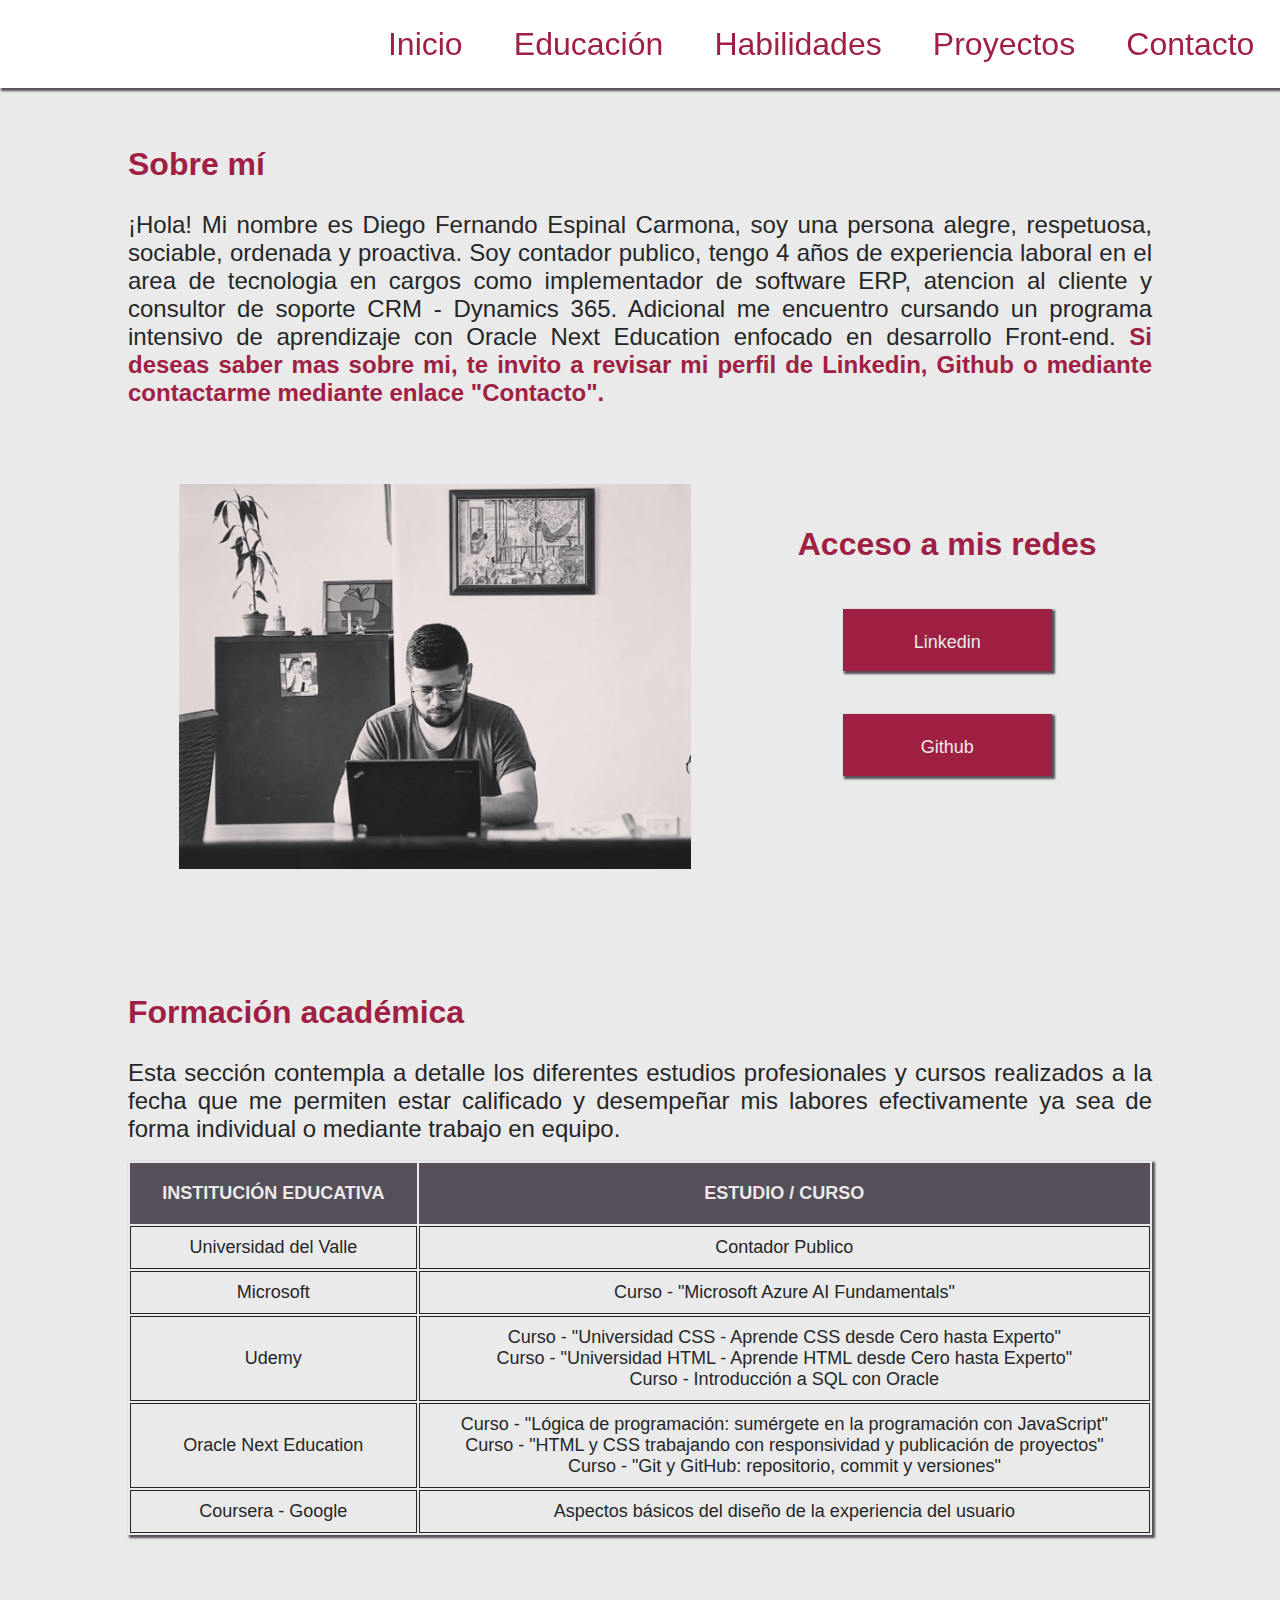
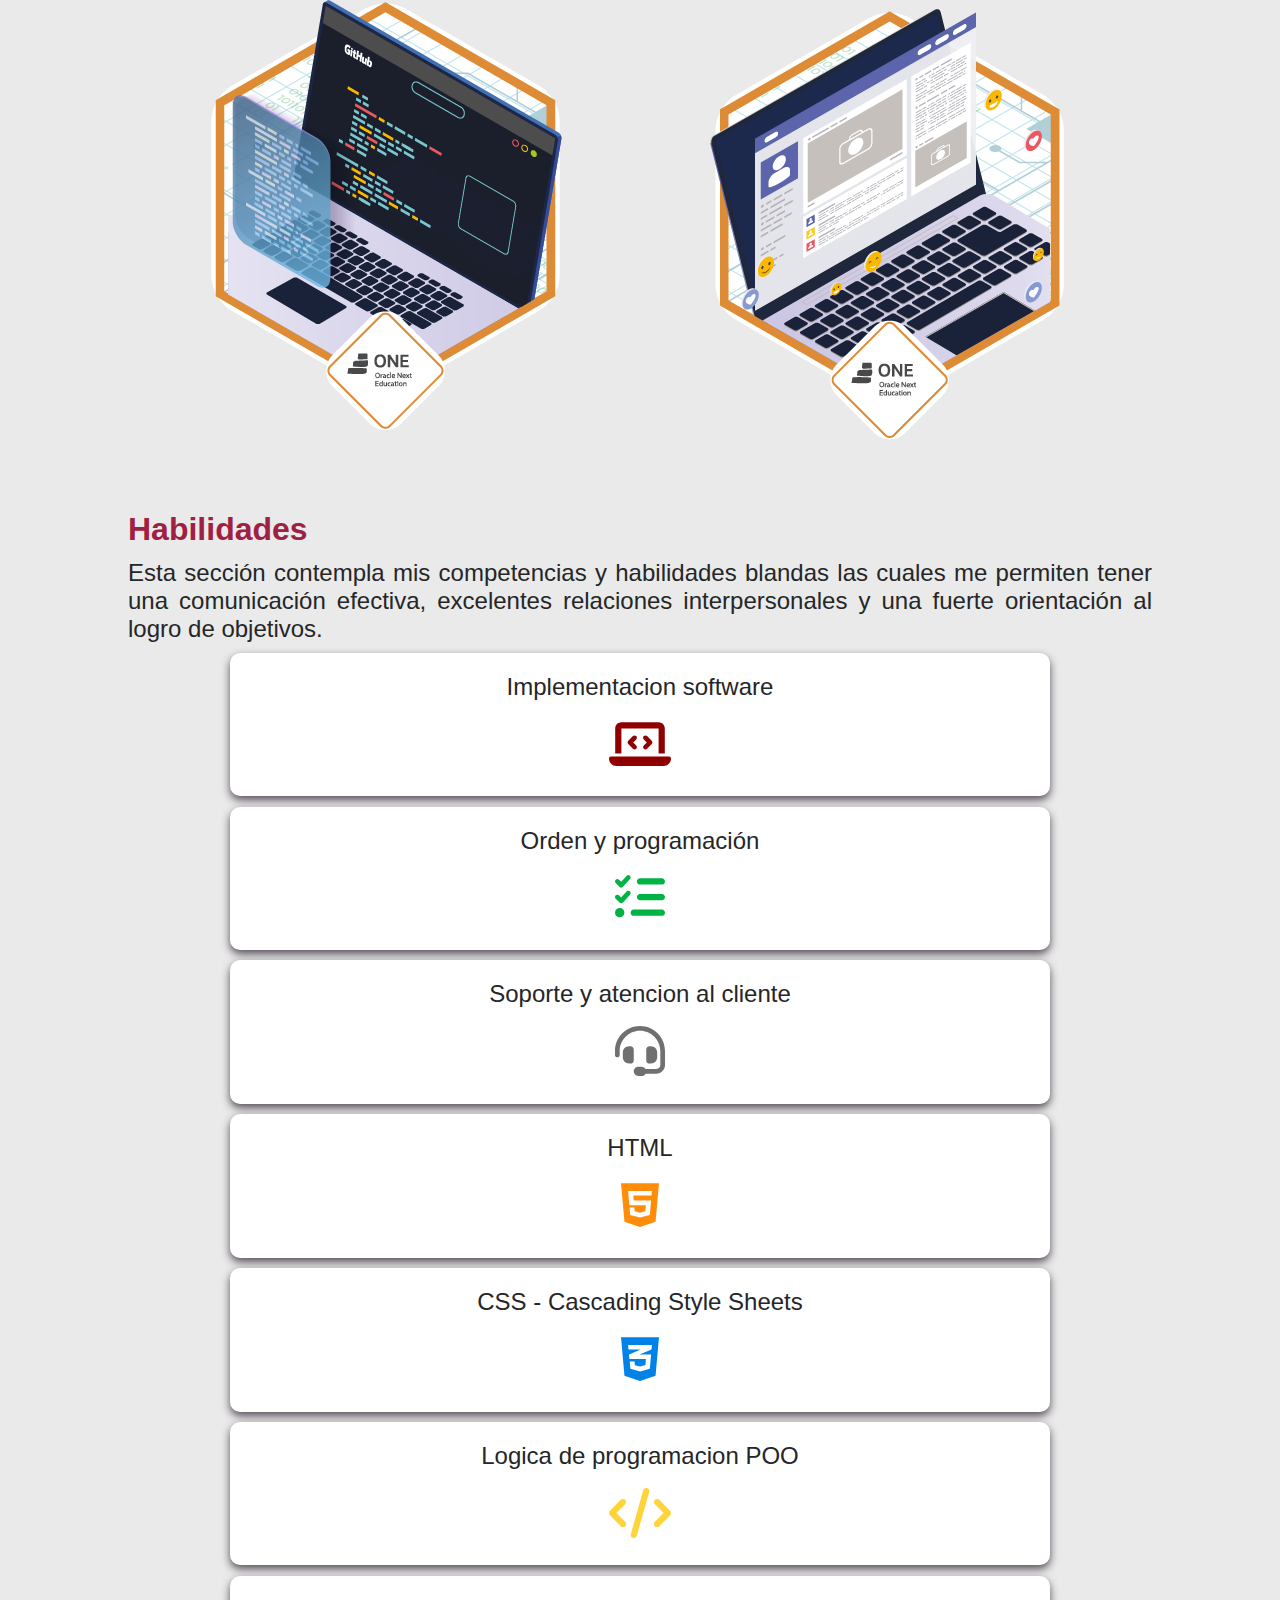
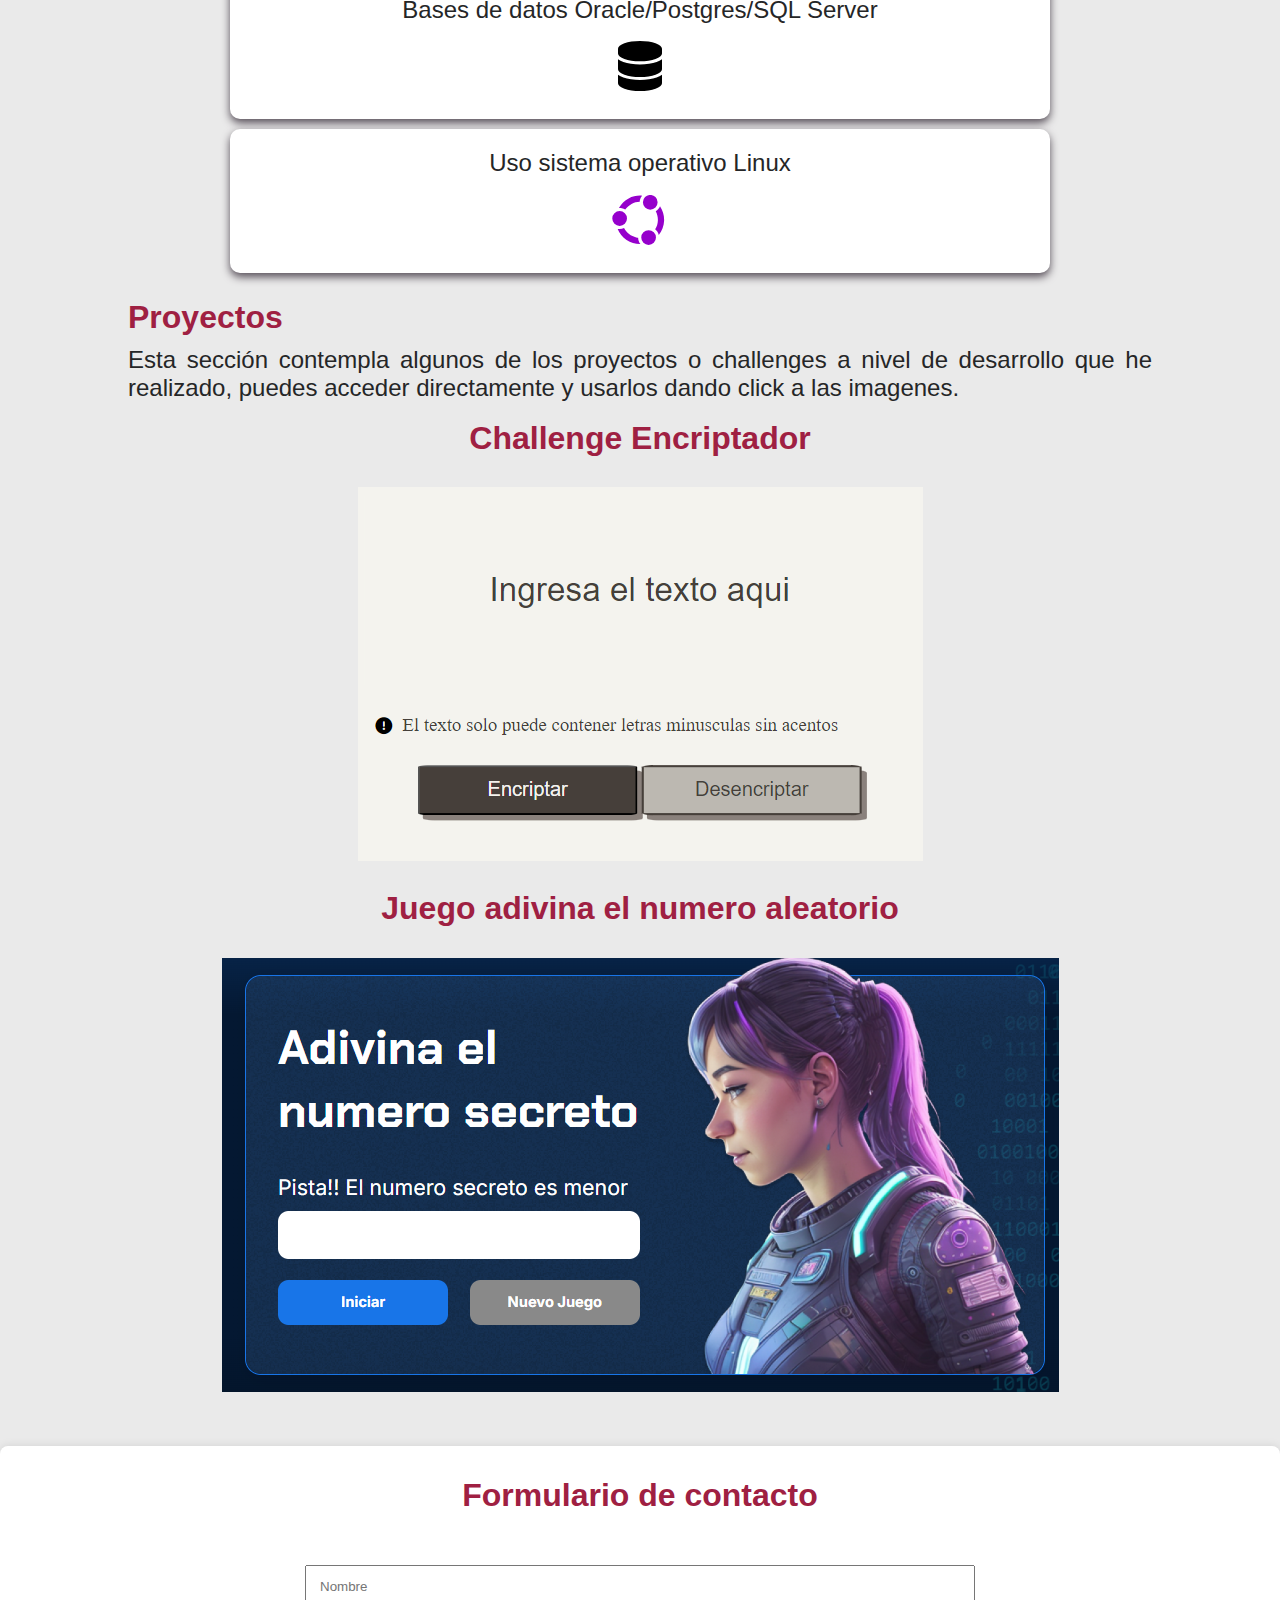
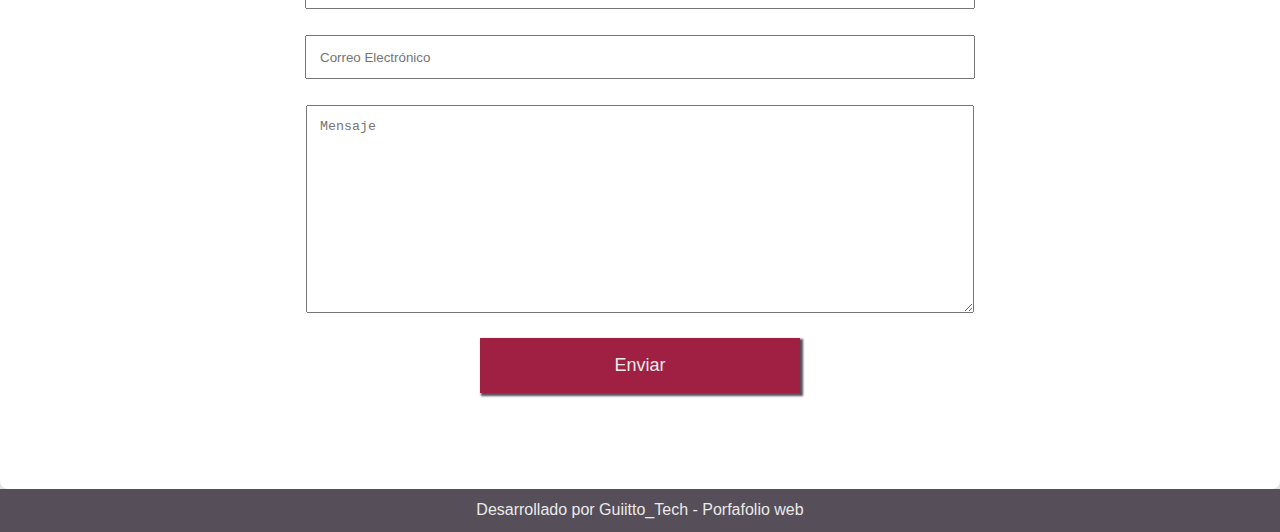
<file: index.html>
<!DOCTYPE html>
<html lang="es">
  <head>
    <meta charset="UTF-8" />
    <meta name="viewport" content="width=device-width, initial-scale=1.0" />
    <title>Inicio</title>
    <link href="style.css" rel="stylesheet" />
    <link rel="icon" href="./assets/icono_G.png" type="image/png" />
    <link
      rel="stylesheet"
      href="https://cdnjs.cloudflare.com/ajax/libs/font-awesome/6.4.2/css/all.min.css"
      integrity="sha512-z3gLpd7yknf1YoNbCzqRKc4qyor8gaKU1qmn+CShxbuBusANI9QpRohGBreCFkKxLhei6S9CQXFEbbKuqLg0DA=="
      crossorigin="anonymous"
      referrerpolicy="no-referrer"
    />
  </head>
  <body>
    <header>
      <!-- Menu -->
      <nav class="contenedor_menu_navegacion">
        <a href="#sobre_mi" class="estilo_enlace_navegacion">Inicio</a>
        <a href="#contenedor_seccion_educacion" class="estilo_enlace_navegacion">Educación</a>
        <a href="#skills" class="estilo_enlace_navegacion">Habilidades</a>
        <a href="#proyectos" class="estilo_enlace_navegacion">Proyectos</a>
        <a href="#contacto" class="estilo_enlace_navegacion">Contacto</a>
      </nav>
    </header>

    <!-- Sección sobre mí -->
    <section class="contenedor_seccion_sobre_mi" id="sobre_mi">
      <h2>Sobre mí</h2>
      <br />
      <p>
        ¡Hola! Mi nombre es Diego Fernando Espinal Carmona, soy una persona
        alegre, respetuosa, sociable, ordenada y proactiva. Soy contador publico,
        tengo 4 años de experiencia laboral en el area de tecnologia en cargos como implementador de software ERP,
        atencion al cliente y consultor de soporte CRM - Dynamics 365. Adicional me encuentro cursando un programa intensivo de aprendizaje
        con Oracle Next Education enfocado en desarrollo Front-end.
        <strong class="texto_resaltado">
          Si deseas saber mas sobre mi, te invito a revisar mi perfil de
          Linkedin, Github o mediante contactarme mediante enlace "Contacto".
        </strong>
      </p>
    </section>

    <section class="contenedor_imagen_botones">
      <img
        class="contenedor_imagen"
        src="./assets/IMG.jpg"
        alt="Imagen Pefil"
      />
      <div class="contenedor_botones">
        <h2>Acceso a mis redes</h2>
        <a
          href="https://linkedin.com/in/diego-fernando-espinal-carmona-4a633221b"
          class="estilo_visual_boton"
          >Linkedin</a
        >
        <a href="https://github.com/Guiitto" class="estilo_visual_boton"
          >Github</a
        >
      </div>
    </section>

    <!-- Sección de Formación académica -->
    <section
      class="contenedor_seccion_educacion"
      id="contenedor_seccion_educacion">
      <br />
      <h2>Formación académica</h2>
      <br />
      <p>
        Esta sección contempla a detalle los diferentes estudios profesionales y cursos realizados a la fecha que me permiten estar calificado
        y desempeñar mis labores efectivamente ya sea de forma individual o mediante trabajo en equipo. 
      </p>
      <br />
      <table>
        <tr>
          <th>INSTITUCIÓN EDUCATIVA</th>
          <th>ESTUDIO / CURSO</th>
        </tr>
        <tr>
          <td>Universidad del Valle</td>
          <td>Contador Publico</td>
        </tr>
        <tr>
          <td>Microsoft</td>
          <td>Curso - "Microsoft Azure AI Fundamentals"</td>
        </tr>
        <tr>
          <td>Udemy</td>
          <td>
            <ul>
              <li>
                Curso - "Universidad CSS - Aprende CSS desde Cero hasta Experto"
              </li>
              <li>
                Curso - "Universidad HTML - Aprende HTML desde Cero hasta
                Experto"
              </li>
              <li>
                Curso - Introducción a SQL con Oracle
              </li>
            </ul>
          </td>
        </tr>
          <td>Oracle Next Education</td>
          <td>
            <ul>
              <li>
                Curso - "Lógica de programación: sumérgete en la programación con JavaScript"
              </li>
              <li>
                Curso - "HTML y CSS trabajando con responsividad y publicación de proyectos"
              </li>
              <li>
                Curso - "Git y GitHub: repositorio, commit y versiones"
              </li>
            </ul>
          </td>
        </tr>
      </tr>
      <td>Coursera - Google</td>
      <td>
        Aspectos básicos del diseño de la experiencia del usuario
      </td>
    </tr>
  </table>
  <div class="contenedor_visual_insignias">
    <img src="./assets/Insignia_decodificador de texto.png" alt="Insignia_decodificador">
    <img src="./assets/Insignia_Badge-Portfólio.png" alt="Insignia_portafolio">
  </div>
</section>

<!-- Sección de Habilidades -->
<section class="contenedor_seccion_habilidades" id="skills">
      <h2>Habilidades</h2>
      <p>Esta sección contempla mis competencias y habilidades blandas las cuales me permiten tener una comunicación efectiva, excelentes relaciones interpersonales y
        una fuerte orientación al logro de objetivos.</p>
      <ul>
        <li>
          <p>Implementacion software</p>
          <img class="contenedor_iconos_habilidades" src="./assets/laptop-code-solid.svg"/>
        </li>
        <li>
          <p>Orden y programación</p>
          <img class="contenedor_iconos_habilidades" src="./assets/list-check-solid-xl.svg"/>
        </li>
        <li>
          <p>Soporte y atencion al cliente</p>
          <img class="contenedor_iconos_habilidades" src="./assets/headset-solid-xl.svg"/>
        </li>
        <li>
          <p>HTML</p>
          <img class="contenedor_iconos_habilidades" src="./assets/html5-brands-solid-xl.svg" alt="HMTL"/>
        </li>
        <li>
          <p>CSS - Cascading Style Sheets</p>
          <img class="contenedor_iconos_habilidades" src="./assets/css3-alt-brands-solid-xl.svg"/>
        </li>
        <li>
          <p>Logica de programacion POO</p>
          <img class="contenedor_iconos_habilidades" src="./assets/code-solid-xl.svg"/>
        </li>
        <li>
          <p>Bases de datos Oracle/Postgres/SQL Server</p>
          <img class="contenedor_iconos_habilidades" src="./assets/database-solid-xl.svg"/>
        </li>
        <li>
          <p>Uso sistema operativo Linux</p>
          <img class="contenedor_iconos_habilidades" src="./assets/ubuntu-brands-solid-xl.svg"/>
        </li>
      </ul>
</section>

<!-- Sección de Proyectos -->
<section class="contenedor_seccion_proyectos" id="proyectos">
  <h2>Proyectos</h2>
  <p>Esta sección contempla algunos de los proyectos o challenges a nivel de desarrollo que he realizado, puedes acceder
    directamente y usarlos dando click a las imagenes.
  </p></br>
  <div class="contenedor_imagenes_acceso_proyectos">
    <h2>Challenge Encriptador</h2>
    <a href="https://guiitto.github.io/Challenge-encriptador/" class="estilo_enlace_navegacion"><img src="./assets/Encriptador.png"/></a>
    <h2>Juego adivina el numero aleatorio</h2>
    <a href="  https://guiitto.github.io/Number_secret/" class="estilo_enlace_navegacion"><img src="./assets/number_secret.png"/></a>
  </div>
</section>

  <!-- Sección de Contacto -->
  <section class="contenedor_formulario_contacto" id="contacto">
  </br>
    <h2>Formulario de contacto</h2>
    <form class="estilo_visual_formulario">
      <input class="estilo_visual_input" type="text" placeholder="Nombre" required/>
      <input class="estilo_visual_input" type="email" placeholder="Correo Electrónico" required />
      <textarea
        class="estilo_visual_input--textarea"
        placeholder="Mensaje"
      ></textarea>
      <button class="estilo_visual_boton_enviar" type="submit">Enviar</button>
    </form>
  </section>

<!-- Footer -->
    <footer>Desarrollado por Guiitto_Tech - Porfafolio web</footer>
  </body>
</html>
</file>
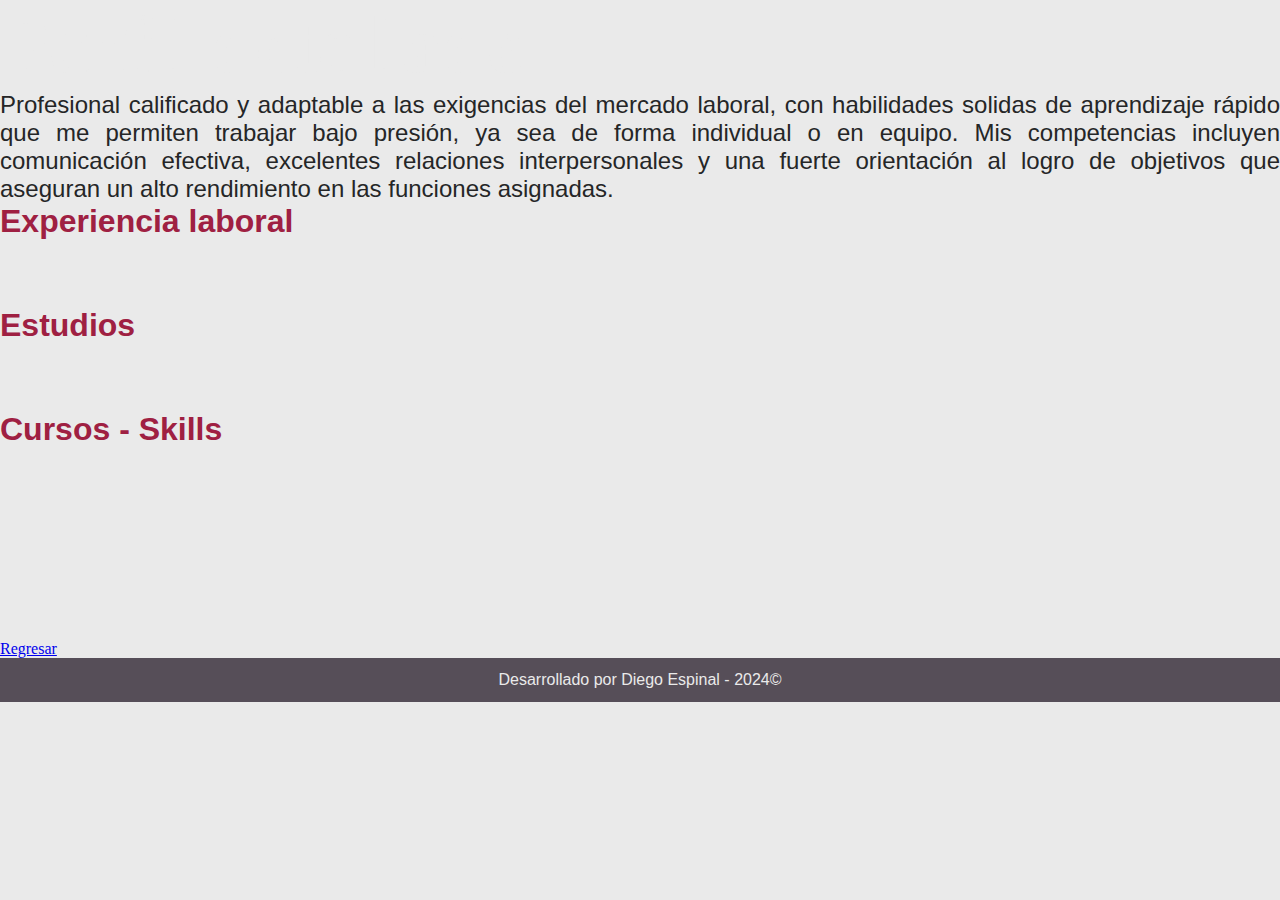
<file: about.html>
<!DOCTYPE html>
<html lang="es">
  <head>
    <meta charset="UTF-8" />
    <meta name="viewport" content="width=device-width, initial-scale=1.0" />
    <title>Pefil detallado</title>
    <link href="style.css" rel="stylesheet" />
  </head>
  <body>
    <header class="contenedor_principal_perfil">
      <h1 class="titulo_perfil">Perfil detallado</h1>
      <p class="parrafo_perfil">
        Profesional calificado y adaptable a las exigencias del mercado laboral, con habilidades solidas de aprendizaje rápido que me permiten trabajar bajo presión, ya sea de forma individual o en equipo. 
        Mis competencias incluyen comunicación efectiva, excelentes relaciones interpersonales y una fuerte orientación al logro de objetivos que aseguran un alto rendimiento en las funciones asignadas.
      </p>
      <h2>Experiencia laboral</h2>
      <ul class="listas_perfil">
        <li>Consultor soporte Dynamics 365</li>
        <li>Implementador de software con énfasis en desarrollo</li>
        <li>Consultor de implementación ERP</li>
      </ul>
      <h2>Estudios</h2>
      <ul class="listas_perfil">
        <li>Contaduria Publica - Universidad del Valle</li>
        <li>Tecnologia en desarrollo de software - Universidad del Valle - 4to Semestre </li>
        <li>Bootcamp Oracle Next Education - En curso</li>
      </ul>
      <h2>Cursos - Skills</h2>
      <ul class="listas_perfil">
        <li>Bases de datos relacionales Oracle, PostgreSQL y SQL Server</li>
        <li>Curso UDEMY - "Universidad CSS - Aprende CSS desde Cero hasta Experto"</li>
        <li>Curso UDEMY - "Universidad HTML - Aprende HTML desde Cero hasta Experto"</li>
        <li>Curso ALURA - "Lógica de programación: sumérgete en la programación con JavaScript"</li>     
        <li>Curso GOOGLE - "UX - Aspectos básicos del diseño de la experiencia del usuario"</li>     
        <li>Curso Microsoft - " Microsoft Azure AI Fundamentals"</li>
        <li>Uso de sistema operativo Linux y terminal</li>
        <li>Toma y gestión de requerimientos según feedback del cliente</li>
        <li>Capacitación</li>
        <li>Soporte de incidencias mediante mesa de servicios</li>
      </ul>
      <div class="contenedor_boton_regresar">
      <a href="index.html" class="visual_boton">Regresar</a>
    </div>
    </header>
    <footer>
        Desarrollado por Diego Espinal - 2024&#169
      </footer>
  </body>
</html>
</file>
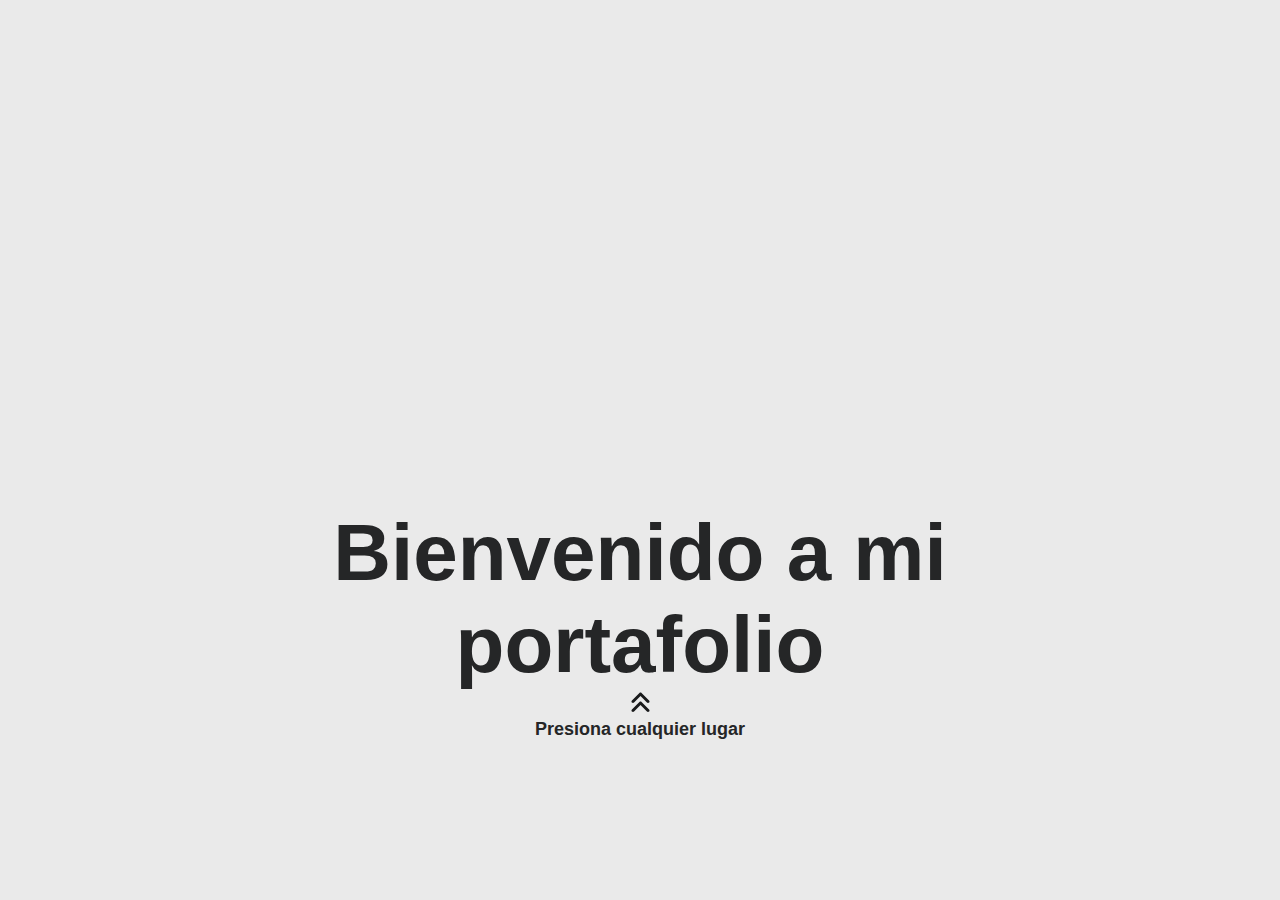
<file: portada.html>
<!DOCTYPE html>
<html lang="es">
  <head>
    <meta charset="UTF-8" />
    <meta name="viewport" content="width=device-width, initial-scale=1.0" />
    <title>Portada</title>
    <link rel="icon" href="./assets/icono_G.png" type="image/png" />
    <link href="style.css" rel="stylesheet" />
  </head>
  <body class="body_portada">
    <!-- Enlace que cubre toda la pantalla -->
    <a href="index.html" class="contenedor_portada" aria-label="Ir a la página principal">
      <!-- Sección del título -->
      <section>
        <h1>Bienvenido a mi portafolio</h1>
      </section>
      <!-- Imagen de la flecha -->
      <section>
        <img src="./assets/arrow_up.svg" alt="Flecha que apunta hacia arriba, indicando que puedes interactuar con esta área">
      </section>
      <!-- Instrucción accesible -->
      <section>
        <h3>Presiona cualquier lugar</h3>
      </section>
    </a>
  </body>
</html>
</file>
<file: style.css>
/*Declaracion da variables CSS, las cuales pueden ser llamadas desde los diferentes grupos creados*/
:root{
    --color-primario: #eaeaea;
    --color-neutro:#bfb48f;
    --color-secundario: #9f2042;
    --color-oscuro: #252627;
    --color-gris: #564e58;
    --color-blanco:#ffffff;
}

/* Estilos generales*/
*{
    padding: 0%;
    margin: 0%;
}

.body_portada {
    height: 100%;
    margin: 0;
    font-family: "Krona One", sans-serif;
    scroll-behavior: smooth; /* Para desplazamiento suave */
}

html{
    scroll-padding-top: 120px; /* Ajusta este valor a la altura del nav fijo */
}

html, body{
    height: 100vh;
    background-color: var(--color-primario);
    color: var(--color-primario);
    box-sizing: border-box;
}

.contenedor_imagen{
    width: 50%;
    padding: 5%;  
}

h1{
    font-size: 80px;
}

h2{
    font-family: "Krona One", sans-serif;
    font-size: medium;
    color: var(--color-secundario);
    font-size: xx-large;
    padding-bottom: 1%;
}

h3{
    font-size: large;
    font-family: "Krona One", sans-serif;
    color: var(--color-oscuro);
}

p{
    font-size: x-large;
    text-align: justify;
    color: var(--color-oscuro);
    font-family: "Krona One", sans-serif;
}

.texto_resaltado{
    color: var(--color-secundario);
}


/* Estilos PORTADA */
.contenedor_portada {
    display: flex;
    flex-direction: column;
    justify-content: flex-end;
    align-items: center;
    height: 80%; /* El contenedor ocupará hasta el 80% de la pantalla */
    background-color: var(--color-primario);
    cursor: pointer; /* Para que el contenedor sea clicable */
    transition: background-color 0.3s ease, transform 0.3s ease; /* Efecto suave en color y movimiento */
    transform: translateY(0); /* Estado inicial sin movimiento */
    color: var(--color-oscuro);
    padding-bottom: 1%;
    margin: 0 10%; /* Corrección del margen */
    text-decoration: none;
    text-align: center;
    padding: 20px; /* Añadimos algo de relleno */
}

/* Efecto hover */
.contenedor_portada:hover {
    transform: translateY(-30px); /* Desplazar hacia arriba en hover */
    color: var(--color-secundario);
    text-shadow: 2px 2px 5px var(--color-gris);
}

/* Enlace interactivo */
.enlace_portada img {
    max-width: 100px; /* Limitar el tamaño de la imagen */
    margin: 20px 0; /* Espaciado entre la imagen y el texto */
}


/* Estilos Menu de navegacion*/
.contenedor_menu_navegacion{
    display: flex;
    flex-direction: row;
    justify-content: flex-end;
    position: fixed;   /* Fija el nav en una posición */
    top: 0;            /* Lo coloca en la parte superior de la página */
    width: 100%;       /* Hace que el nav ocupe todo el ancho de la pantalla */
    z-index: 1000;     /* Asegura que el nav esté por encima del resto del contenido */  
    background-color: var(--color-blanco);
    box-shadow: 2px 2px 2px 1px var(--color-gris);
}

.estilo_enlace_navegacion{
    text-decoration: none;
    color: var(--color-secundario);
    font-size: xx-large; 
    font-family: "Krona One", sans-serif;
    padding: 2%;
    border: none;
    transform: translateY(0); /* Estado inicial sin movimiento */
}

:hover.estilo_enlace_navegacion{
    color:var(--color-oscuro);
    transform: translateY(-3px); /* Desplazar hacia arriba 20px en hover */
    text-shadow: 2px 2px 5px var(--color-oscuro);
}

/* Estilos para el la seccion sobre mi*/
.contenedor_seccion_sobre_mi{
    margin: 2% 10%;
    padding-top: 120px;
}

.contenedor_imagen_botones{
    margin: 2% 10%;
    display: flex;
    flex-direction: row;
}

.contenedor_botones{
    display: flex;
    flex-direction: column;
    align-items: center;
    width: 40%;
    justify-content: space-evenly;
    padding: 5% 0% 10% 0%;
}

.estilo_visual_boton{
    background-color: var(--color-secundario);
    border: solid var(--color-secundario) 2px;
    width: 50%;
    height: 16px;
    text-align: center;
    font-size: large;
    font-weight: 400;
    padding: 21px 0;
    text-decoration: none;  
    font-family: "Krona One", sans-serif;
    color: var(--color-primario);
    box-shadow: 2px 2px 2px 1px var(--color-gris);
    transform: translateY(0); /* Estado inicial sin movimiento */
}

:hover.estilo_visual_boton{
    background-color: var(--color-gris);
    box-shadow: 2px 2px 2px 1px var(--color-secundario);
    transform: translateY(-3px); /* Desplazar hacia arriba 20px en hover */

}

/* estilos para el la seccion educacion*/
.contenedor_seccion_educacion{
    margin: 2% 10%;
    padding-top: 30px;
}

.visual_listado_cursos{
    color: var(--color-oscuro);
    font-size: x-large;
    font-family: "Krona One", sans-serif;    
}

table {
    width: 100%;
    color: var(--color-oscuro);
    justify-content: center;
    text-align: center;
    box-shadow: 2px 2px 2px 1px var(--color-gris);
    font-family: "Krona One", sans-serif;    
  }

th{
    background-color: var(--color-gris);
    color: var(--color-primario);        
    padding: 20px;
    text-align: center;       
    font-size: large;
}

td {
    padding: 10px;
    border: solid 1px;
    border-collapse: collapse;
    font-size: large;
}

ul{
    list-style-type: none;
}

.contenedor_visual_insignias{
    margin: 2% 10%;
    display: grid;
    grid-template-columns: 1fr 1fr;
    justify-content: center;
}

/* estilos para el la seccion habilidades*/

.contenedor_seccion_habilidades{
    margin: 2% 10%;
    grid-template-columns: repeat(auto-fit, minmax(200px, 1fr)); /* Auto-ajusta las columnas según el tamaño */
    gap: 20px; /* Espacio entre los elementos */
    padding-top: 30px;
}

.contenedor_seccion_habilidades ul {
    list-style: none;
    padding: 0;
    margin: 0;
  }
  
  .contenedor_seccion_habilidades li {
    display: flex;
    flex-direction: column;
    align-items: center;
    text-align: center;
    background-color: var(--color-blanco); /* Color de fondo diferente a los declarados*/
    border-radius: 10px;
    padding: 20px;
    box-shadow: 0 4px 8px var(--color-gris);
    margin: 1% 10% 0% 10%;
  }

  :hover.contenedor_seccion_habilidades li{
    box-shadow: 0 4px 8px var(--color-secundario);
  }
  
  .contenedor_iconos_habilidades {
    height: 50px;
    margin-top: 10px;
    padding: 1%;  
  }

/* Estilos para el la seccion contacto*/

.contenedor_formulario_contacto{
    height: 70%;
    background: var(--color-blanco);
    border-radius: 8px;
    box-shadow: 0 0 10px rgba(0, 0, 0, 0.1);
    text-align: center;
    padding-top: 1%;
}

.estilo_visual_formulario{
    padding-top: 2%;
    display: flex;
    flex-direction: column;
    align-items: center;
}

.estilo_visual_input{
    width: 50%;
    padding: 1%;
    margin: 1%;
}

.estilo_visual_input--textarea{
    width: 50%;
    height: 180px;
    padding: 1%;
    margin: 1%;
}

.estilo_visual_boton_enviar{
    background-color: var(--color-secundario);
    border: solid var(--color-secundario) 2px;
    width: 25%;
    text-align: center;
    font-size: large;
    font-weight: 400;
    padding: 15px 0;
    margin: 1%;
    text-decoration: none;  
    font-family: "Krona One", sans-serif;
    color: var(--color-primario);
    box-shadow: 2px 2px 2px 1px var(--color-gris);
    transform: translateY(0); /* Desplazar hacia arriba 20px en hover */

}

:hover.estilo_visual_boton_enviar{
    background-color: var(--color-gris);
    box-shadow: 2px 2px 2px 1px var(--color-secundario);
    transform: translateY(-3px); /* Desplazar hacia arriba 20px en hover */
}

/* Estilos para el la seccion proyectos*/
.contenedor_seccion_proyectos{
    margin: 2% 10%;
}

.contenedor_imagenes_acceso_proyectos{
    display: flex;
    align-items: center;
    text-align: center;
    flex-direction: column;
}

/* Estilos footer*/
footer {
    text-align: center;
    color: var(--color-primario);
    background-color: var(--color-gris);
    padding: 1%;
    font-size:medium;
    font-family: "Krona One", sans-serif;
}

@media(max-width:850px){

    .contenedor_menu_navegacion{
        flex-direction: column;
    }

    .estilo_enlace_navegacion{
        padding: 1%;
    }

    .contenedor_seccion_sobre_mi{
        padding-top: 260px;
    }
    
    .contenedor_seccion_educacion, 
    .contenedor_seccion_habilidades,
    .contenedor_seccion_proyectos{
        padding-top: 150px;
    }

    .contenedor_visual_insignias{
        display: flex;
        flex-direction: column;
        align-items: center;
    }

}
</file>
